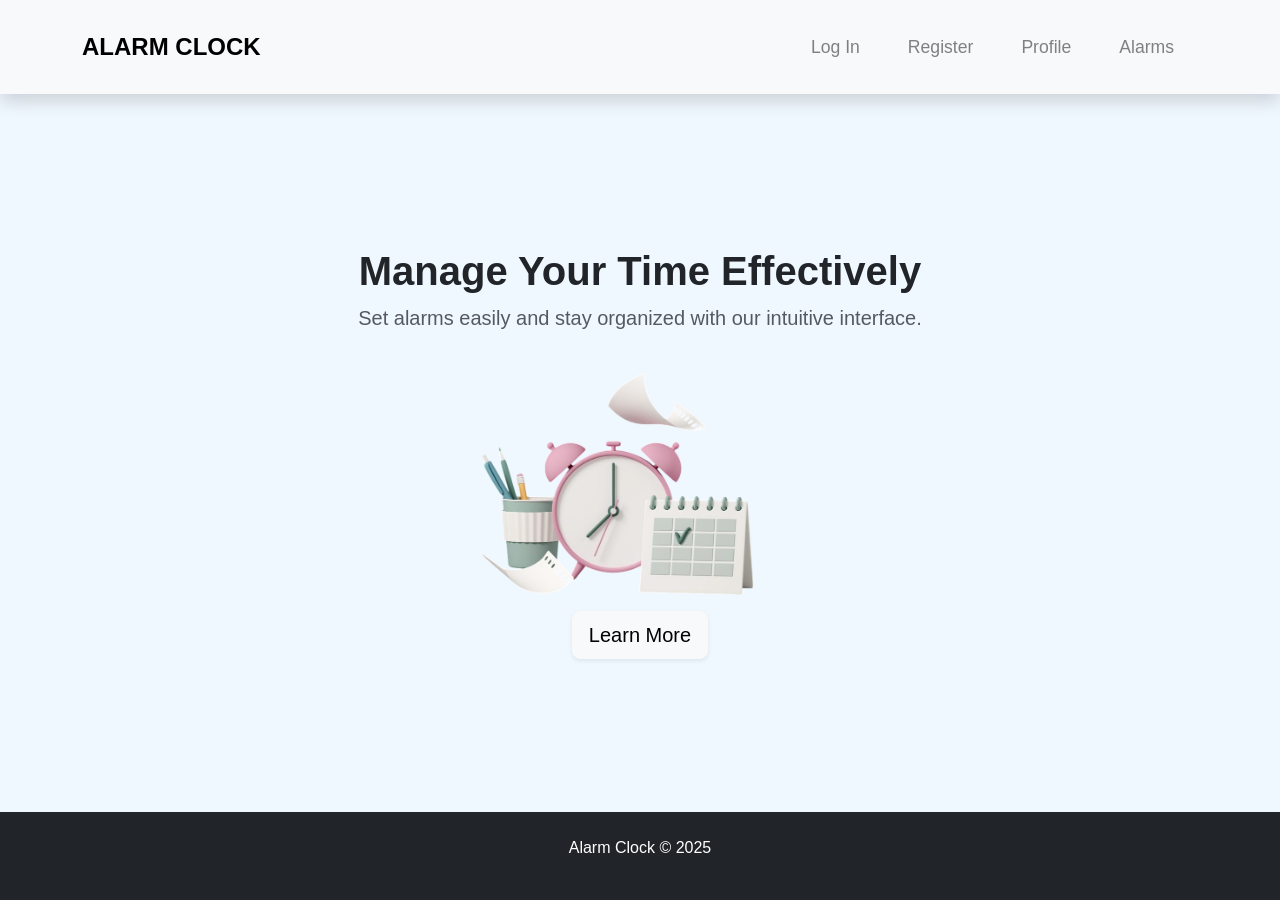
<file: index.html>
<!DOCTYPE html>
<html lang="en">
<head>
    <meta charset="UTF-8">
    <meta name="viewport" content="width=device-width, initial-scale=1.0">
    <title>Alarm Clock</title>
    <link href="https://cdn.jsdelivr.net/npm/bootstrap@5.2.0-beta1/dist/css/bootstrap.min.css" rel="stylesheet">
    <link rel="stylesheet" href="css/style.css">
</head>
<body class="d-flex flex-column min-vh-100">
    <header class="bg-light p-3 shadow">
        <nav class="navbar navbar-expand-lg navbar-light">
            <div class="container">
                <a class="navbar-brand" href="index.html">ALARM CLOCK</a>
                <button class="navbar-toggler" type="button" data-bs-toggle="collapse" data-bs-target="#navbarNav" aria-controls="navbarNav" aria-expanded="false" aria-label="Toggle navigation">
                    <span class="navbar-toggler-icon"></span>
                </button>
                <div class="collapse navbar-collapse" id="navbarNav">
                    <ul class="navbar-nav ms-auto">
                        <li class="nav-item">
                            <a class="nav-link" href="html/login.html">Log In</a>
                        </li>
                        <li class="nav-item">
                            <a class="nav-link" href="html/register.html">Register</a>
                        </li>
                        <li class="nav-item">
                            <a class="nav-link" href="html/profile.html">Profile</a>
                        </li>
                        <li class="nav-item">
                            <a class="nav-link" href="html/alarm.html">Alarms</a>
                        </li>
                    </ul>
                </div>
            </div>
        </nav>
    </header>
   
    <section class="container d-flex flex-column align-items-center justify-content-center text-center flex-grow-1">
        <h1 class="fw-bold">Manage Your Time Effectively</h1>
        <p class="text-muted lead">Set alarms easily and stay organized with our intuitive interface.</p>
        <img src="images/alarm.png" class="img-fluid mt-4" alt="Alarm clock" style="max-width: 320px;">
        <a href="html/about.html" class="btn btn-light btn-lg mt-3 shadow-sm">Learn More</a>
    </section>
    

    <footer class="bg-dark text-white text-center py-4 mt-auto">
        <p>Alarm Clock &copy; 2025</p>
    </footer>

    <script src="https://cdn.jsdelivr.net/npm/bootstrap@5.2.0-beta1/dist/js/bootstrap.bundle.min.js"></script>
    <script type="module" src="../js/controller.js"></script>
</body>
</html>
</file>
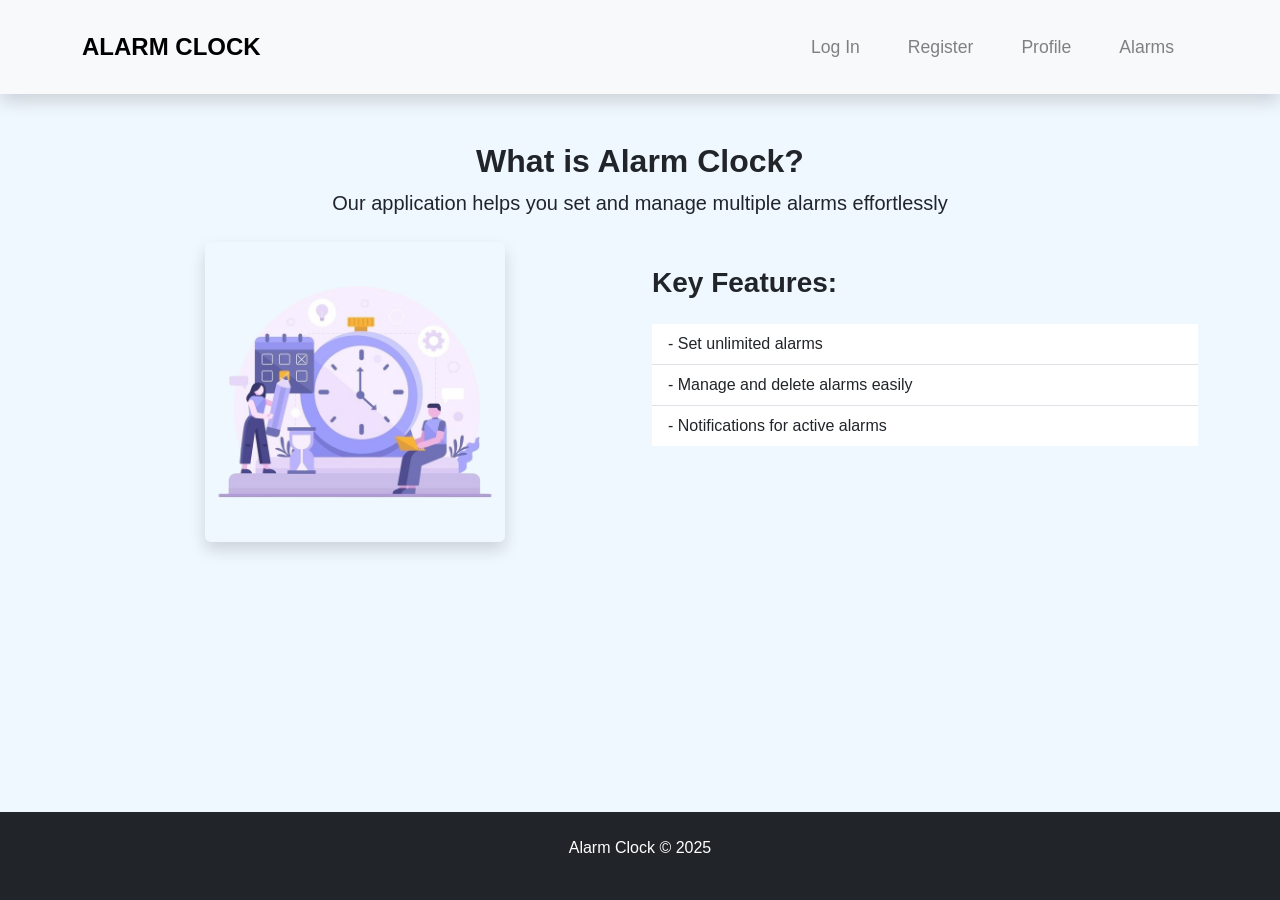
<file: html/about.html>
<!DOCTYPE html>
<html lang="en">
<head>
    <meta charset="UTF-8">
    <meta name="viewport" content="width=device-width, initial-scale=1.0">
    <title>About - Alarm Clock</title>
    <link href="https://cdn.jsdelivr.net/npm/bootstrap@5.2.0-beta1/dist/css/bootstrap.min.css" rel="stylesheet">
    <link rel="stylesheet" href="../css/style.css">
</head>
<body>
    <header class="bg-light p-3 shadow">
        <nav class="navbar navbar-expand-lg navbar-light">
            <div class="container">
                <a class="navbar-brand" href="../index.html">ALARM CLOCK</a>
                <button class="navbar-toggler" type="button" data-bs-toggle="collapse" data-bs-target="#navbarNav" aria-controls="navbarNav" aria-expanded="false" aria-label="Toggle navigation">
                    <span class="navbar-toggler-icon"></span>
                </button>
                <div class="collapse navbar-collapse" id="navbarNav">
                    <ul class="navbar-nav ms-auto">
                        <li class="nav-item">
                            <a class="nav-link" href="login.html">Log In</a>
                        </li>
                        <li class="nav-item">
                            <a class="nav-link" href="register.html">Register</a>
                        </li>
                        <li class="nav-item">
                            <a class="nav-link" href="profile.html">Profile</a>
                        </li>
                        <li class="nav-item">
                            <a class="nav-link" href="alarm.html">Alarms</a>
                        </li>
                    </ul>
                </div>
            </div>
        </nav>
    </header>

    <section class="container my-5 text-center">
        <h2 class="fw-bold">What is Alarm Clock?</h2>
        <p class="lead">Our application helps you set and manage multiple alarms effortlessly</p>
        <div class="row mt-4">
            <div class="col-md-6">
                <img src="../images/alarm2.png" class="img-fluid rounded shadow" style="max-width: 300px;" alt="Alarm Clock">
            </div>
            <div class="col-md-6 text-start">
                <h3 class="fw-bold mt-4">Key Features:</h3>
                <ul class="list-group list-group-flush mt-4">
                    <li class="list-group-item"> - Set unlimited alarms</li>
                    <li class="list-group-item"> - Manage and delete alarms easily</li>
                    <li class="list-group-item"> - Notifications for active alarms</li>
                </ul>
            </div>
        </div>
    </section>

    <footer class="bg-dark text-white text-center py-4">
        <p>Alarm Clock &copy; 2025</p>
    </footer>

    <script src="https://cdn.jsdelivr.net/npm/bootstrap@5.2.0-beta1/dist/js/bootstrap.bundle.min.js"></script>
</body>
</html>
</file>
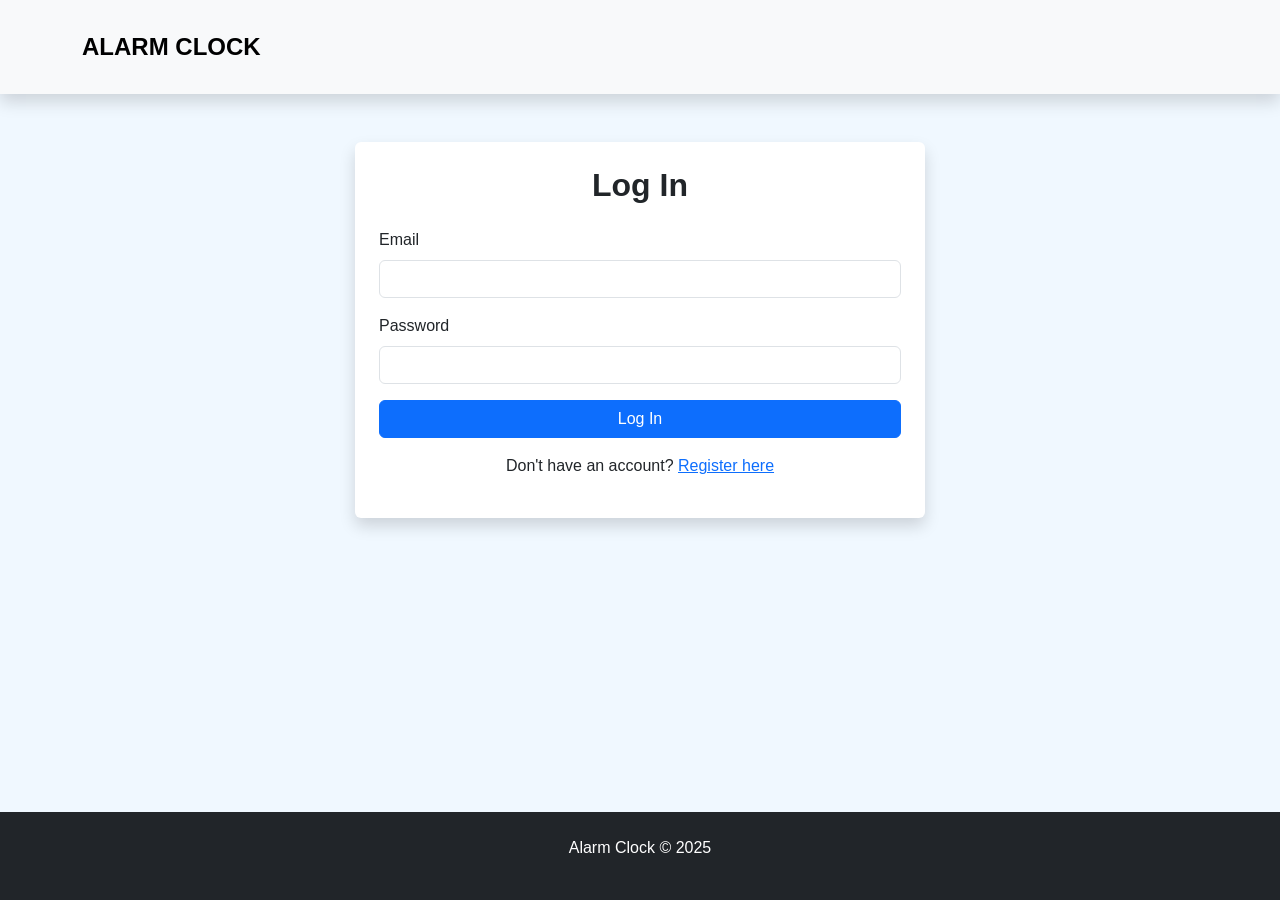
<file: html/alarm.html>
<!DOCTYPE html>
<html lang="en">
<head>
    <meta charset="UTF-8">
    <meta name="viewport" content="width=device-width, initial-scale=1.0">
    <title>Manage Alarms - Alarm Clock</title>
    <link href="https://cdn.jsdelivr.net/npm/bootstrap@5.2.0-beta1/dist/css/bootstrap.min.css" rel="stylesheet">
    <link rel="stylesheet" href="../css/style.css">
</head>
<body>
    <header class="bg-light p-3 shadow">
        <nav class="navbar navbar-expand-lg navbar-light">
            <div class="container">
                <a class="navbar-brand" href="../index.html">ALARM CLOCK</a>
                <button class="navbar-toggler" type="button" data-bs-toggle="collapse" data-bs-target="#navbarNav" aria-controls="navbarNav" aria-expanded="false" aria-label="Toggle navigation">
                    <span class="navbar-toggler-icon"></span>
                </button>
                <div class="collapse navbar-collapse" id="navbarNav">
                    <ul class="navbar-nav ms-auto">
                        <li class="nav-item">
                            <a class="nav-link" href="login.html">Log In</a>
                        </li>
                        <li class="nav-item">
                            <a class="nav-link" href="register.html">Register</a>
                        </li>
                        <li class="nav-item">
                            <a class="nav-link" href="profile.html">Profile</a>
                        </li>
                    </ul>
                </div>
            </div>
        </nav>
    </header>

    <section class="container my-5">
        <div class="row justify-content-center">
            <div class="col-md-6 bg-white p-4 rounded shadow">
                <h2 class="text-center fw-bold mb-4">Add Alarm</h2>
                <form id="alarm-form">
                    <div class="mb-3">
                        <label for="alarmTime" class="form-label">Set Alarm Time</label>
                        <input type="time" class="form-control" id="alarmTime" required>
                    </div>
                    <div class="mb-3">
                        <label for="alarmDate" class="form-label">Set Alarm Date</label>
                        <input type="date" class="form-control" id="alarmDate" required>
                    </div>
                    <button type="submit" class="btn btn-primary w-100">Add Alarm</button>
                </form>

                <h3 class="text-center fw-bold mt-4">Active Alarms</h3>
                <ul class="list-group"></ul>
            </div>
        </div>
    </section>

    <footer class="bg-dark text-white text-center py-4">
        <p>Alarm Clock &copy; 2025</p>
    </footer>

    <script src="https://cdn.jsdelivr.net/npm/bootstrap@5.2.0-beta1/dist/js/bootstrap.bundle.min.js"></script>
    <script type="module" src="../js/controller.js"></script>
</body>
</html>
</file>
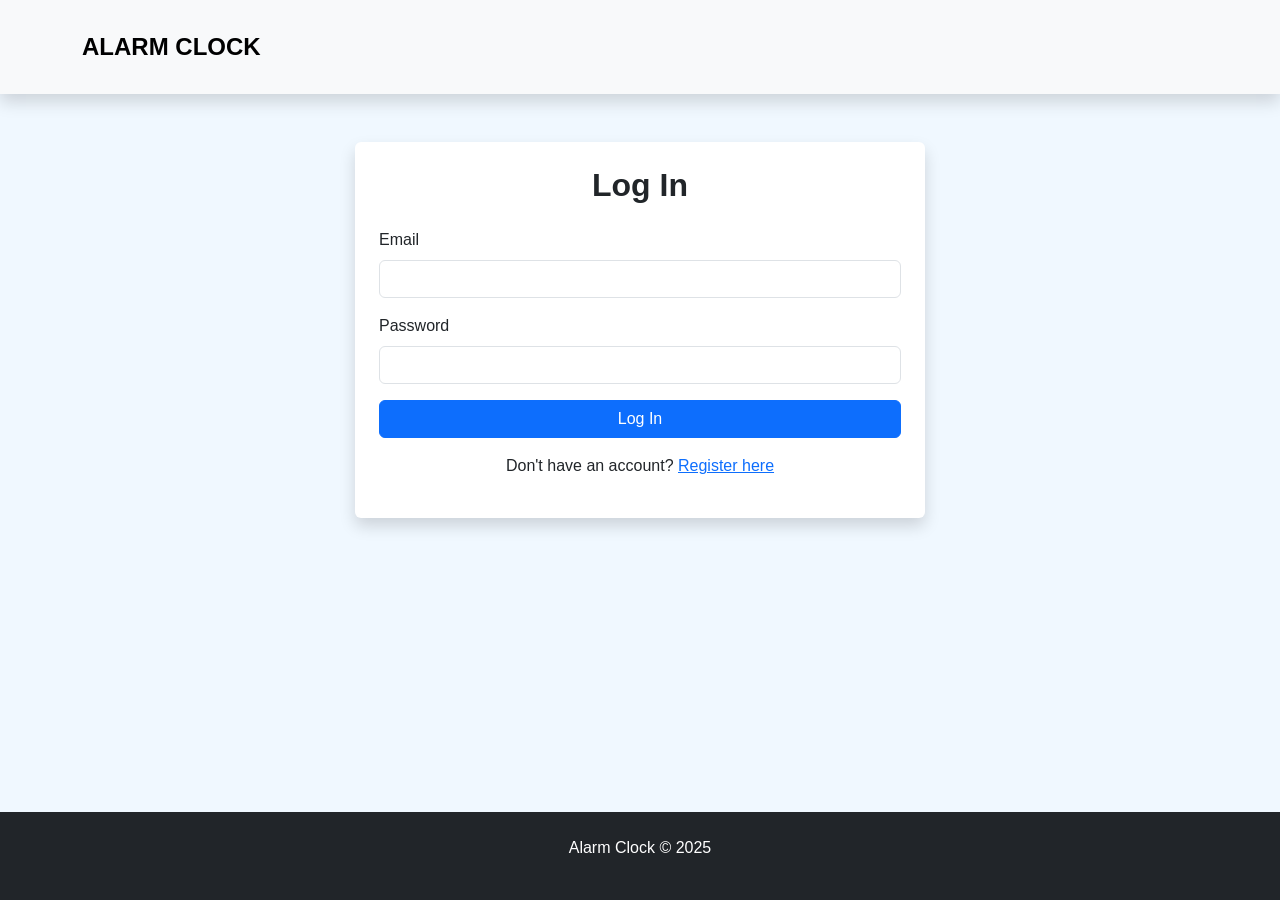
<file: html/login.html>
<!DOCTYPE html>
<html lang="en">
<head>
    <meta charset="UTF-8">
    <meta name="viewport" content="width=device-width, initial-scale=1.0">
    <title>Log In - Alarm Clock</title>
    <link href="https://cdn.jsdelivr.net/npm/bootstrap@5.2.0-beta1/dist/css/bootstrap.min.css" rel="stylesheet">
    <link rel="stylesheet" href="../css/style.css">
</head>
<body>
    <header class="bg-light p-3 shadow">
        <nav class="navbar navbar-expand-lg navbar-light">
            <div class="container">
                <a class="navbar-brand" href="../index.html">ALARM CLOCK</a>
            </div>
        </nav>
    </header>

    <section class="container my-5">
        <div class="row justify-content-center">
            <div class="col-md-6 bg-white p-4 rounded shadow">
                <h2 class="text-center fw-bold mb-4">Log In</h2>
                <form id="login-form">
                    <div class="mb-3">
                        <label for="email" class="form-label">Email</label>
                        <input type="email" class="form-control" id="email" required>
                    </div>
                    <div class="mb-3">
                        <label for="password" class="form-label">Password</label>
                        <input type="password" class="form-control" id="password" required>
                    </div>
                    <button type="submit" class="btn btn-primary w-100">Log In</button>
                </form>
                <p class="text-center mt-3">Don't have an account? <a href="register.html">Register here</a></p>
            </div>
        </div>
    </section>

    <footer class="bg-dark text-white text-center py-4">
        <p>Alarm Clock &copy; 2025</p>
    </footer>

    <script src="https://cdn.jsdelivr.net/npm/bootstrap@5.2.0-beta1/dist/js/bootstrap.bundle.min.js"></script>
    <script type="module" src="../js/controller.js"></script>
</body>
</html>
</file>
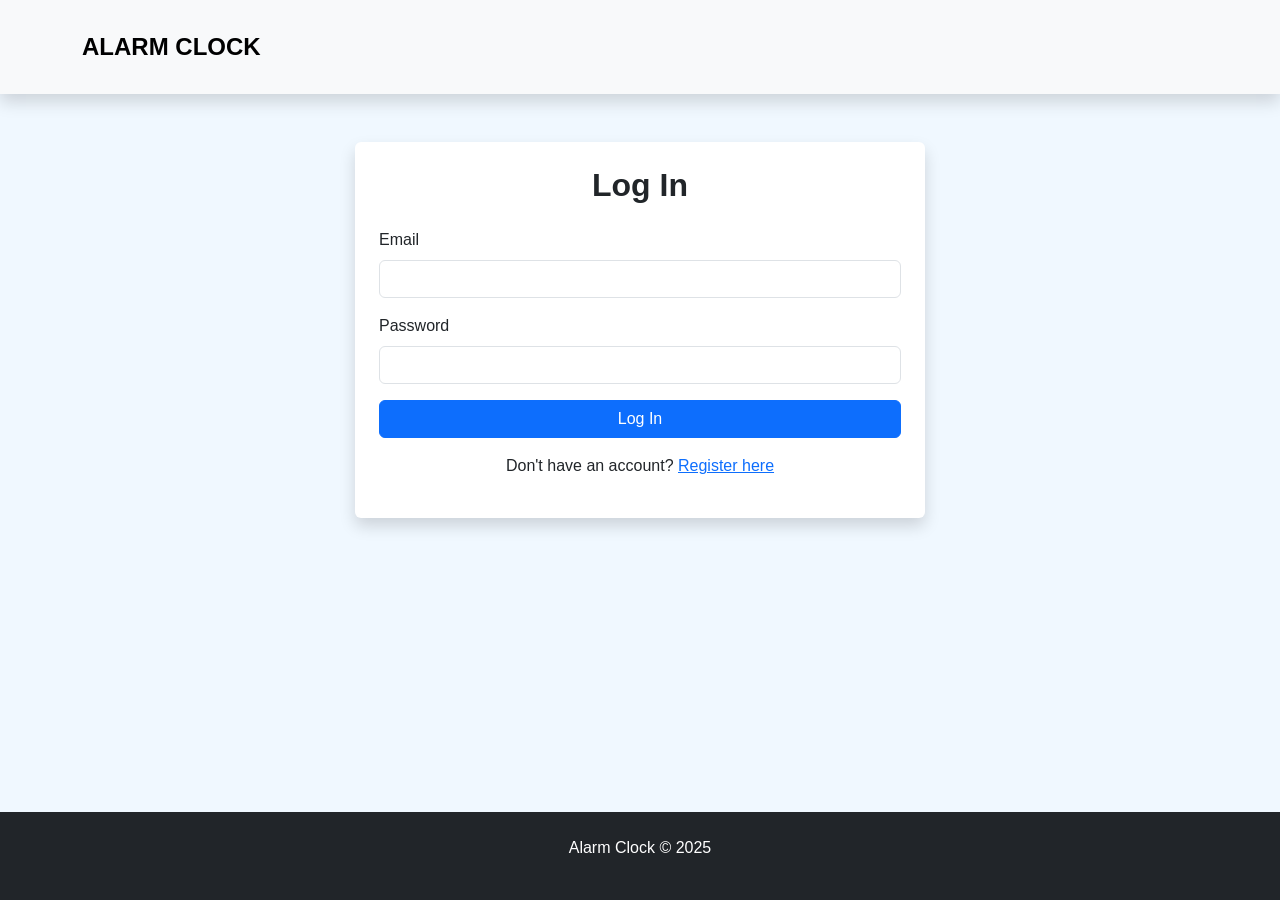
<file: html/profile.html>
<!DOCTYPE html>
<html lang="en">
<head>
    <meta charset="UTF-8">
    <meta name="viewport" content="width=device-width, initial-scale=1.0">
    <title>User Profile - Alarm Clock</title>
    <link href="https://cdn.jsdelivr.net/npm/bootstrap@5.2.0-beta1/dist/css/bootstrap.min.css" rel="stylesheet">
    <link rel="stylesheet" href="../css/style.css">
</head>
<body>
    <header class="bg-light p-3 shadow">
        <nav class="navbar navbar-expand-lg navbar-light">
            <div class="container">
                <a class="navbar-brand" href="../index.html">ALARM CLOCK</a>
                <button class="navbar-toggler" type="button" data-bs-toggle="collapse" data-bs-target="#navbarNav" aria-controls="navbarNav" aria-expanded="false" aria-label="Toggle navigation">
                    <span class="navbar-toggler-icon"></span>
                </button>
                <div class="collapse navbar-collapse" id="navbarNav">
                    <ul class="navbar-nav ms-auto">
                        <li class="nav-item">
                            <a class="nav-link" href="alarm.html">Alarms</a>
                        </li>
                    </ul>
                </div>
            </div>
        </nav>
    </header>

    <section class="container my-5">
        <div class="row justify-content-center">
            <div class="col-md-6 bg-white p-4 rounded shadow">
                <h2 class="text-center fw-bold mb-4">Your Profile</h2>
                <table class="table table-bordered table-hover">
                    <tr>
                        <th>Username</th>
                        <td id="profile-username"></td>
                    </tr>
                    <tr>
                        <th>Email</th>
                        <td id="profile-email"></td>
                    </tr>
                    <tr>
                        <th>Date of Birth</th>
                        <td id="profile-dob"></td>
                    </tr>
                    <tr>
                        <th>Gender</th>
                        <td id="profile-gender"></td>
                    </tr>
                </table>
                <div class="text-center mt-4">
                    <button id="logout-btn" class="btn btn-secondary">Logout</button>
                </div>
            </div>
        </div>
    </section>

    <footer class="bg-dark text-white text-center py-4">
        <p>Alarm Clock © 2025</p>
    </footer>

    <script src="https://cdn.jsdelivr.net/npm/bootstrap@5.2.0-beta1/dist/js/bootstrap.bundle.min.js"></script>
    <script type="module" src="../js/controller.js"></script>
</body>
</html>
</file>
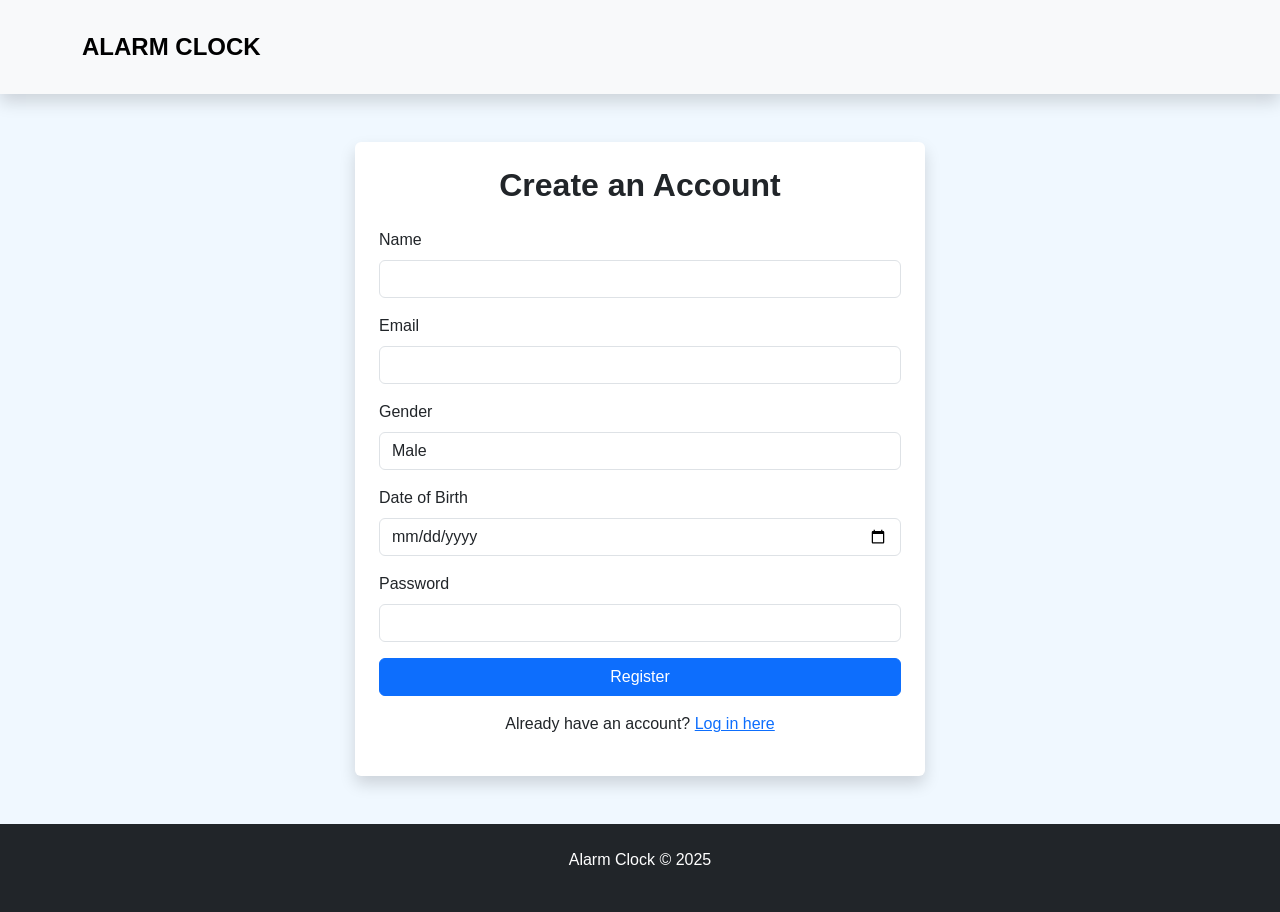
<file: html/register.html>
<!DOCTYPE html>
<html lang="en">
<head>
    <meta charset="UTF-8">
    <meta name="viewport" content="width=device-width, initial-scale=1.0">
    <title>Register - Alarm Clock</title>
    <link href="https://cdn.jsdelivr.net/npm/bootstrap@5.2.0-beta1/dist/css/bootstrap.min.css" rel="stylesheet">
    <link rel="stylesheet" href="../css/style.css">
</head>
<body>
    <header class="bg-light p-3 shadow">
        <nav class="navbar navbar-expand-lg navbar-light">
            <div class="container">
                <a class="navbar-brand" href="../index.html">ALARM CLOCK</a>
            </div>
        </nav>
    </header>

    <section class="container my-5">
        <div class="row justify-content-center">
            <div class="col-md-6 bg-white p-4 rounded shadow">
                <h2 class="text-center fw-bold mb-4">Create an Account</h2>
                <form id="register-form">
                    <div class="mb-3">
                        <label for="name" class="form-label">Name</label>
                        <input type="text" class="form-control" id="name" required>
                    </div>
                    <div class="mb-3">
                        <label for="email" class="form-label">Email</label>
                        <input type="email" class="form-control" id="email" required>
                    </div>
                    <div class="mb-3">
                        <label for="gender" class="form-label">Gender</label>
                        <select id="gender" class="form-control" required>
                            <option value="Male">Male</option>
                            <option value="Female">Female</option>
                        </select>
                    </div>
                    <div class="mb-3">
                        <label for="dob" class="form-label">Date of Birth</label>
                        <input type="date" class="form-control" id="dob" required>
                    </div>
                    <div class="mb-3">
                        <label for="password" class="form-label">Password</label>
                        <input type="password" class="form-control" id="password" required>
                    </div>
                    <button type="submit" class="btn btn-primary w-100">Register</button>
                </form>
                <p class="text-center mt-3">Already have an account? <a href="login.html">Log in here</a></p>
            </div>
        </div>
    </section>

    <footer class="bg-dark text-white text-center py-4">
        <p>Alarm Clock &copy; 2025</p>
    </footer>

    <script src="https://cdn.jsdelivr.net/npm/bootstrap@5.2.0-beta1/dist/js/bootstrap.bundle.min.js"></script>
    <script type="module" src="../js/controller.js"></script>
</body>
</html>
</file>
<file: css/style.css>
body {
    font-family: Arial, sans-serif;
    background-color: #f0f8ff;
    display: flex;
    flex-direction: column;
    min-height: 100vh;
}

header .navbar-brand {
    font-size: 24px; 
    font-weight: bold;
}

header .nav-link {
    color: grey;
    text-decoration: none;
    margin: 0 16px; 
    font-size: 17.6px; 
}

header .nav-link:hover {
    text-decoration: underline;
}


.container {
    flex-grow: 1;
}

footer {
    background-color: #343a40;
    color: white;
    text-align: center;
    padding: 24px 0;
    margin-top: auto;
}
</file>
